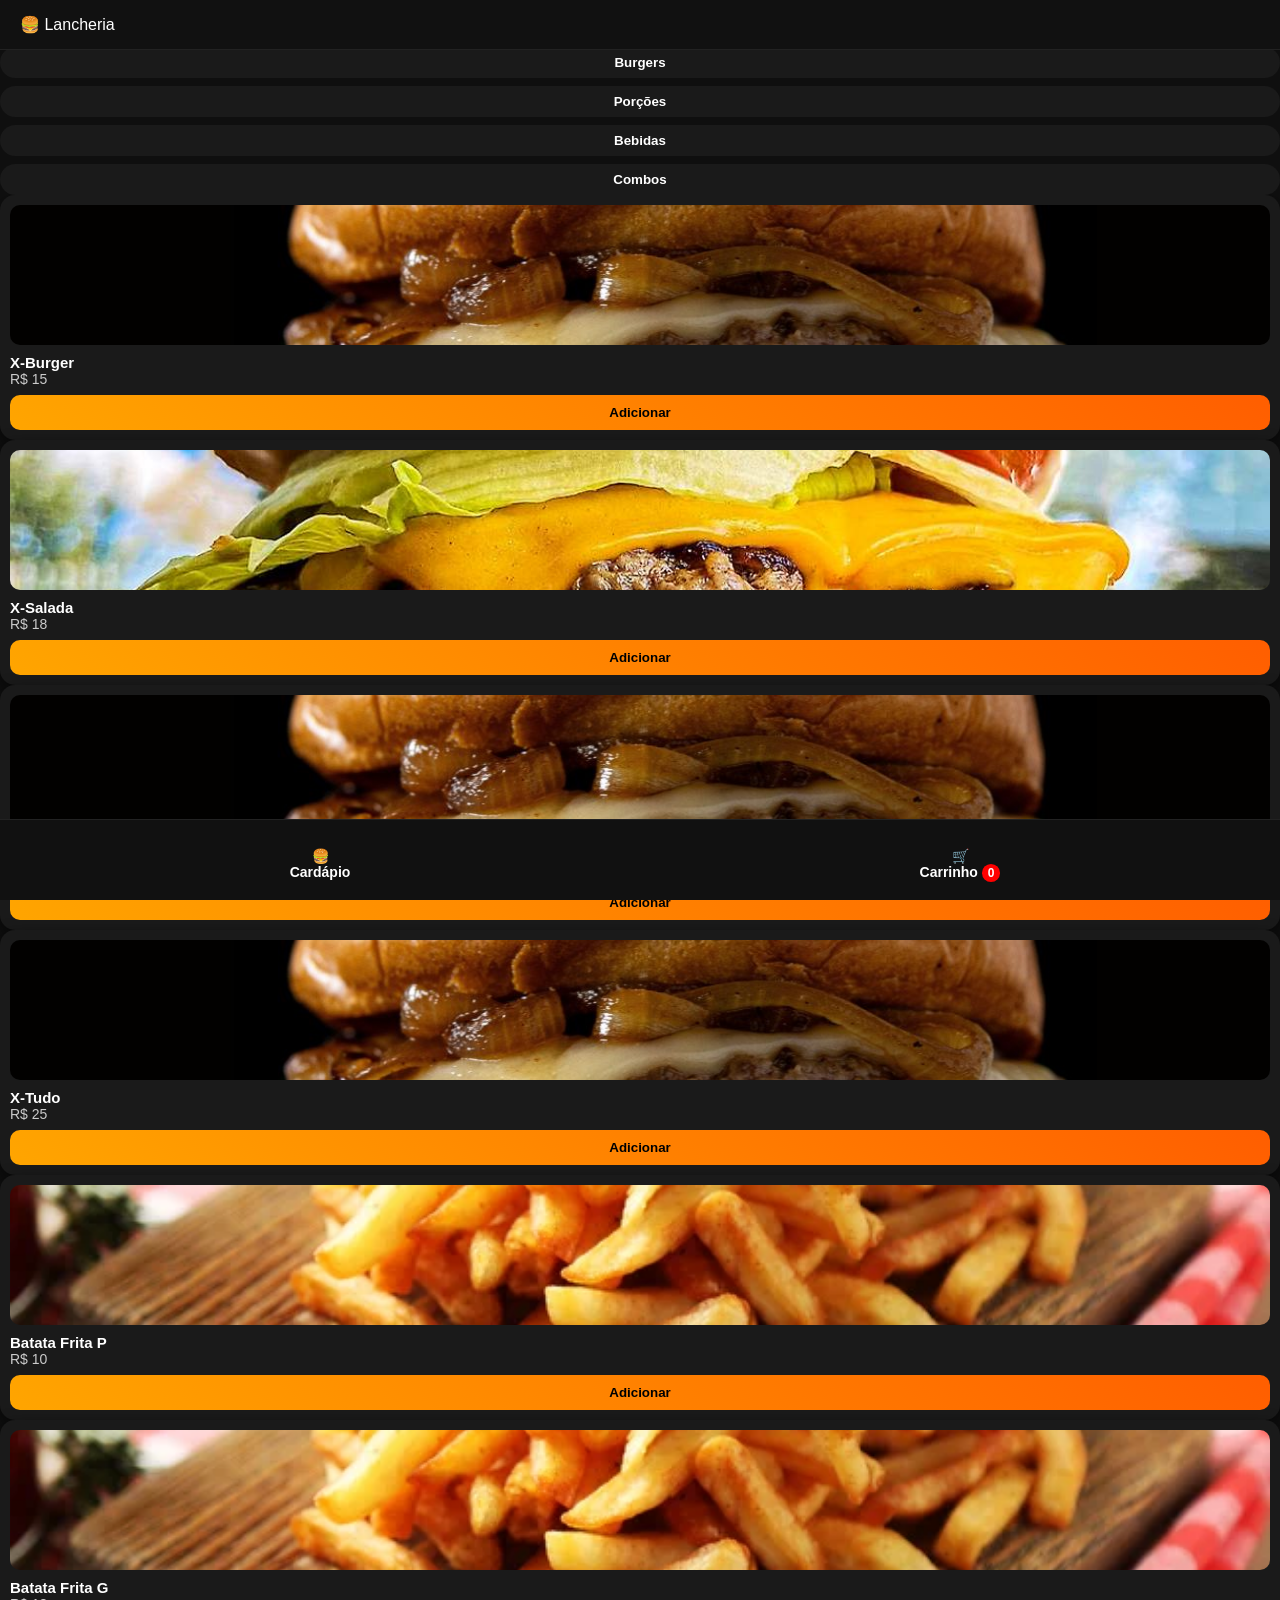
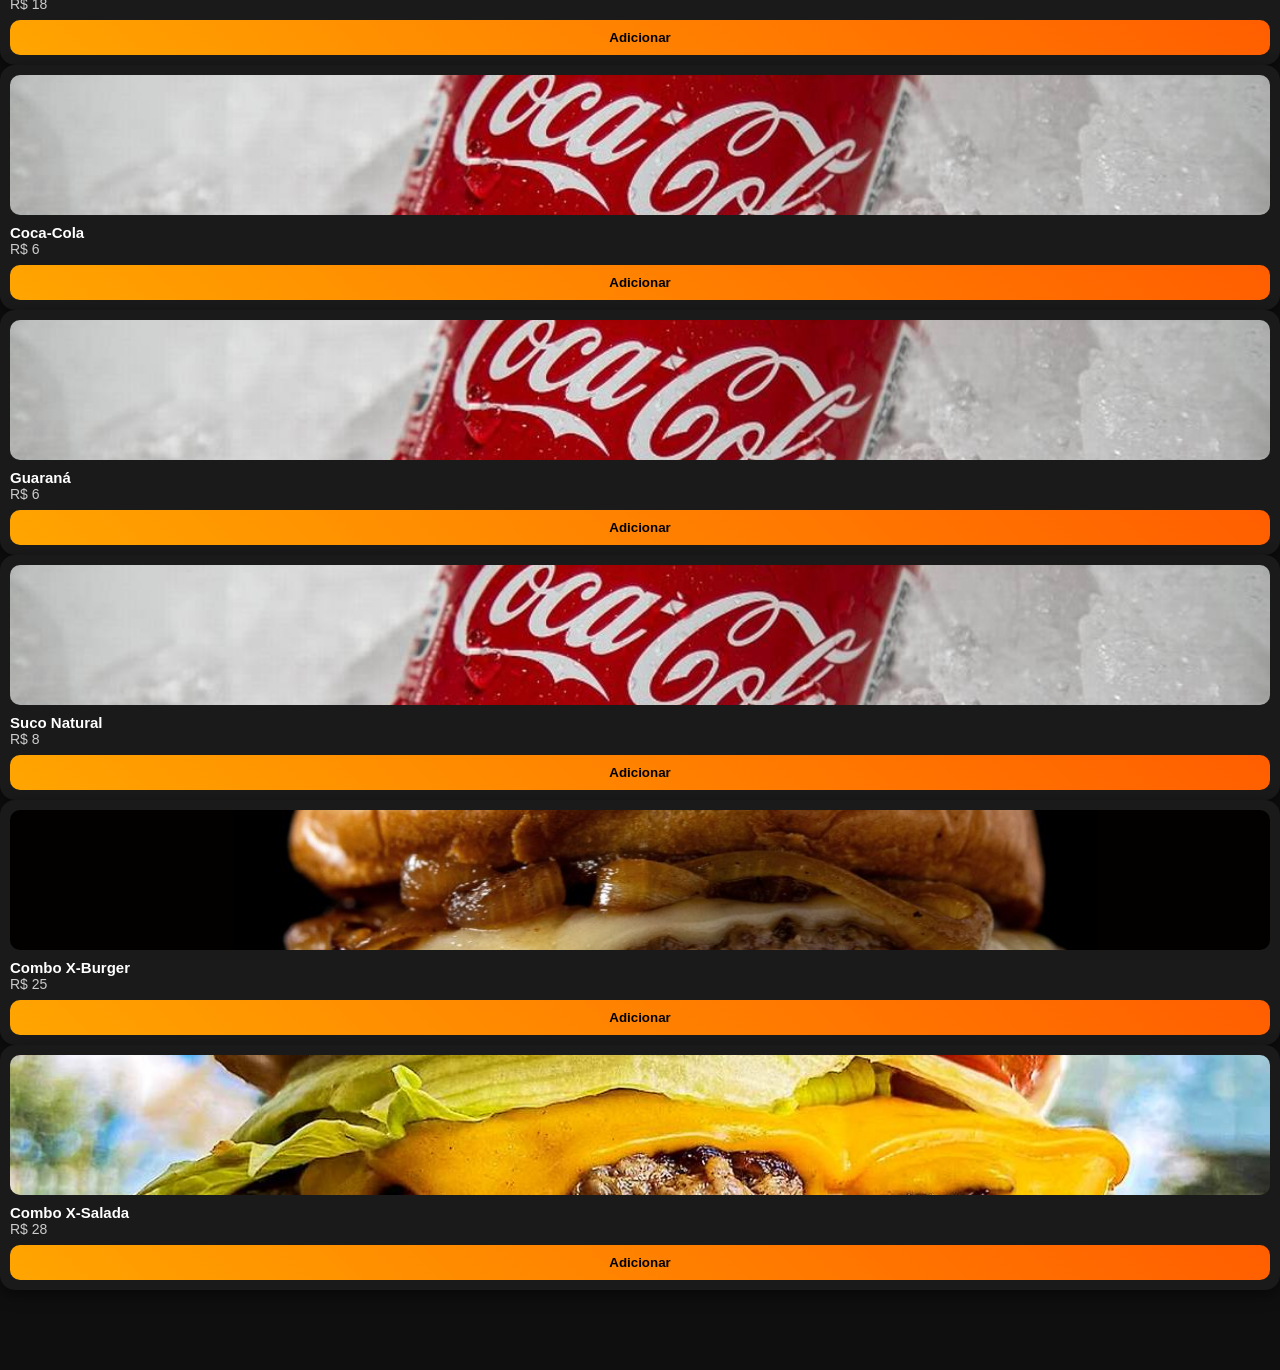
<file: frontend/index.html>
<!DOCTYPE html>
<html lang="pt-br">
<head>
  <meta charset="UTF-8">
  <title>Lancheria</title>
  <link rel="stylesheet" href="style.css">
</head>
<body>

<header>
  🍔 Lancheria
</header>

<!-- 🍔 CARDÁPIO -->
<div id="tela-cardapio">

  <!-- 🔥 CATEGORIAS -->
  <div id="categorias"></div>

  <!-- PRODUTOS -->
  <div id="produtos"></div>

</div>

<!-- 🛒 CARRINHO -->
<div id="tela-carrinho" class="hidden">
  <h2 style="padding:15px;">🛒 Seu Pedido</h2>
  <ul id="carrinho"></ul>
  <p class="total" id="total">Total: R$ 0</p>
  <button class="finalizar" onclick="finalizarPedido()">
    Finalizar Pedido
  </button>
</div>

<!-- 🔥 BARRA INFERIOR -->
<div class="bottom-bar">
  <button onclick="mostrarCardapio()">🍔<br>Cardápio</button>

  <button onclick="mostrarCarrinho()">
    🛒<br>Carrinho <span id="badge">0</span>
  </button>
</div>

<script src="script.js"></script>
</body>
</html>
</file>
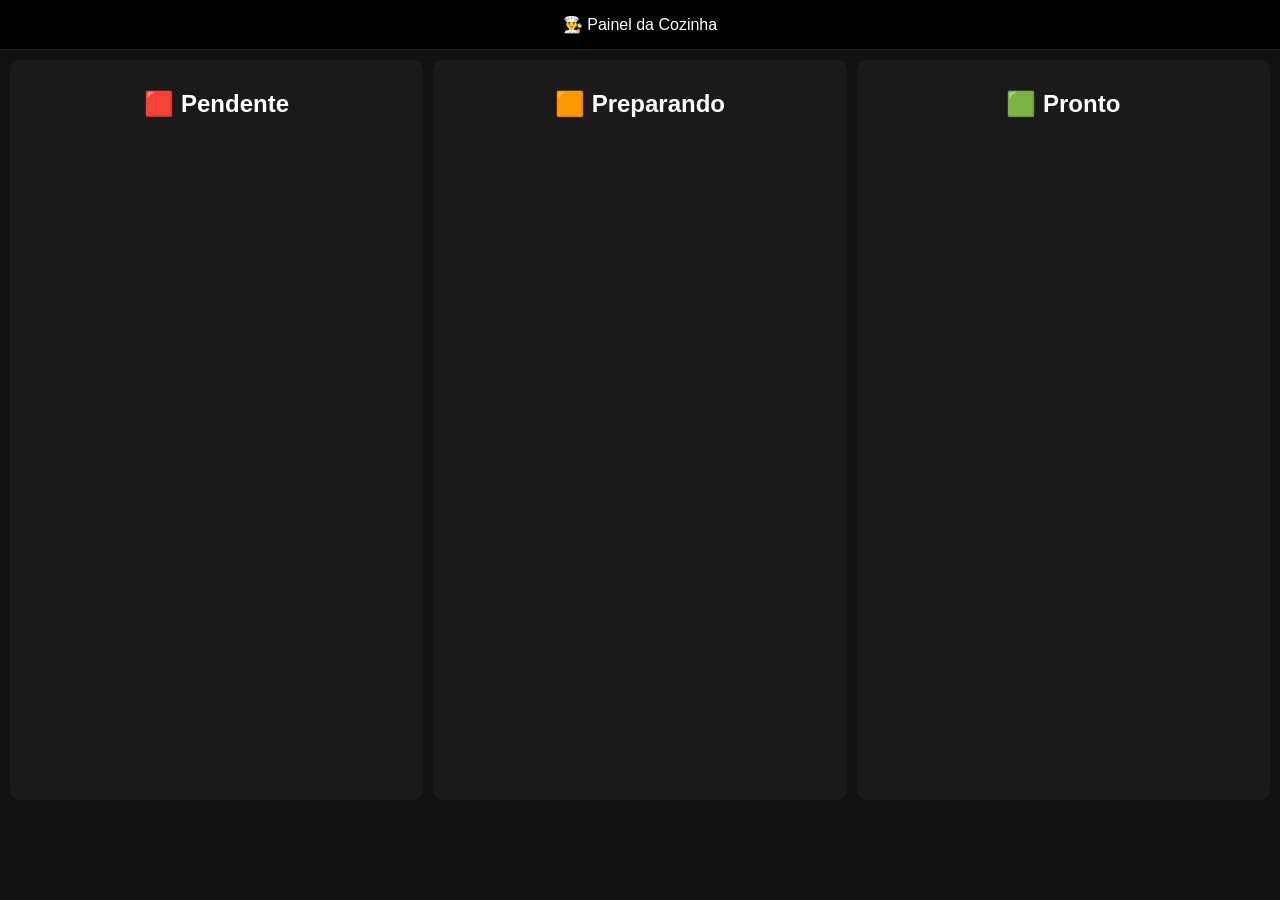
<file: frontend/admin.html>
<!DOCTYPE html>
<html lang="pt-br">
<head>
  <meta charset="UTF-8">
  <title>Painel Cozinha</title>
  <link rel="stylesheet" href="admin.css">
</head>
<body>

<header>👨‍🍳 Painel da Cozinha</header>

<div class="kanban">

  <div class="coluna">
    <h2>🟥 Pendente</h2>
    <div id="pendente"></div>
  </div>

  <div class="coluna">
    <h2>🟧 Preparando</h2>
    <div id="preparando"></div>
  </div>

  <div class="coluna">
    <h2>🟩 Pronto</h2>
    <div id="pronto"></div>
  </div>

</div>

<script src="admin.js"></script>
</body>
</html>
</file>
<file: frontend/style.css>
* {
  margin: 0;
  padding: 0;
  box-sizing: border-box;
}

body {
  font-family: 'Segoe UI', Arial, sans-serif;
  background: #0f0f0f;
  color: white;
}

/* ================= HEADER ================= */
header {
  position: fixed;
  top: 0;
  left: 0;
  width: 100%;
  z-index: 1000;

  display: flex;
  justify-content: space-between;
  align-items: center;

  padding: 15px 20px;
  background: #111;
  border-bottom: 1px solid #222;
}

/* CENTRALIZA HEADER */
header .container {
  width: 100%;
  max-width: 900px;
  margin: 0 auto;
  display: flex;
  justify-content: space-between;
  align-items: center;
}

/* LINKS */
a {
  color: white;
  text-decoration: none;
}

/* ================= CARDÁPIO ================= */
#cardapio {
  max-width: 900px;
  margin: 0 auto;
  padding: 100px 15px 20px 15px;
}

/* CATEGORIAS */
#cardapio h2 {
  margin-top: 30px;
  margin-bottom: 15px;
  border-left: 5px solid orange;
  padding-left: 10px;
  font-size: 18px;
}

/* GRID INTELIGENTE */
.grid {
  display: grid;
  grid-template-columns: repeat(auto-fit, minmax(160px, 1fr));
  gap: 15px;
}

/* ================= CARD PRODUTO ================= */
.produto,
.item {
  background: #1a1a1a;
  border-radius: 15px;
  padding: 10px;
  transition: 0.2s;
  box-shadow: 0 5px 15px rgba(0,0,0,0.5);
}

.produto:hover {
  transform: scale(1.05);
}

/* IMAGEM */
.produto img {
  width: 100%;
  height: 140px;
  object-fit: cover;
  border-radius: 10px;
}

/* TITULO */
.produto h3 {
  font-size: 15px;
  margin-top: 5px;
}

/* PREÇO */
.produto p {
  color: #ccc;
  font-size: 14px;
}

/* BOTÃO */
button {
  width: 100%;
  margin-top: 8px;
  padding: 10px;
  border: none;
  background: linear-gradient(45deg, orange, #ff5e00);
  color: black;
  font-weight: bold;
  border-radius: 10px;
  cursor: pointer;
  transition: 0.2s;
}

button:hover {
  opacity: 0.9;
}

/* ================= CARRINHO ================= */
.carrinho-btn {
  position: fixed;
  bottom: 20px;
  right: 20px;
  background: linear-gradient(45deg, orange, #ff5e00);
  color: black;
  padding: 14px 18px;
  border-radius: 50px;
  z-index: 1001;
  font-weight: bold;
}

/* MODAL */
.carrinho-modal {
  position: fixed;
  top: 0;
  right: 0;

  width: 400px;
  height: 100%;

  background: #111;
  transform: translateX(100%);
  transition: 0.3s;

  padding: 20px;
}

/* ATIVO */
.carrinho-modal.ativo {
  transform: translateX(0);
}

/* OVERLAY */
.overlay {
  position: fixed;
  top: 0;
  left: 0;
  width: 100%;
  height: 100%;
  background: rgba(0,0,0,0.6);
  opacity: 0;
  pointer-events: none;
  transition: 0.3s;
}

.overlay.ativo {
  opacity: 1;
  pointer-events: all;
}

/* ITEM CARRINHO */
.item-carrinho {
  background: #222;
  padding: 10px;
  margin-bottom: 10px;
  border-radius: 8px;
}

/* ================= MOBILE ================= */
@media (max-width: 768px) {

  header {
    flex-direction: column;
    gap: 10px;
    text-align: center;
  }

  .carrinho-modal {
    width: 100%;
  }
}

@media (max-width: 480px) {

  #cardapio {
    padding: 120px 10px 20px 10px;
  }

  header h1 {
    font-size: 18px;
  }

  .carrinho-btn {
    padding: 10px 14px;
    font-size: 14px;
  }
}
/* ESCONDER */
.hidden {
  display: none;
}

/* TELA CARRINHO */
#tela-carrinho {
  padding: 100px 15px 80px;
  max-width: 900px;
  margin: 0 auto;
}

/* BADGE */
#badge {
  background: red;
  color: white;
  border-radius: 50%;
  padding: 2px 6px;
  font-size: 12px;
}

/* 🔥 BARRA INFERIOR */
.bottom-bar {
  position: fixed;
  bottom: 0;
  left: 0;
  width: 100%;

  background: #111;
  border-top: 1px solid #222;

  display: flex;
  justify-content: space-around;
  padding: 10px 0;

  z-index: 1000;
}

.bottom-bar button {
  background: none;
  border: none;
  color: white;
  font-size: 14px;
}

/* AJUSTE PARA NÃO FICAR ATRÁS */
#tela-cardapio {
  padding-bottom: 80px;
}
/* 🔥 CATEGORIAS */
.categorias {
  display: flex;
  gap: 10px;
  overflow-x: auto;
  padding: 10px;
  margin-top: 70px;
}

.categorias::-webkit-scrollbar {
  display: none;
}

.categoria-btn {
  background: #1a1a1a;
  border: none;
  color: white;
  padding: 8px 14px;
  border-radius: 20px;
  white-space: nowrap;
  cursor: pointer;
  transition: 0.2s;
}

.categoria-btn.ativa {
  background: linear-gradient(45deg, orange, #ff5e00);
  color: black;
}
/* 🔥 CATEGORIAS iFOOD */
.categorias {
  display: flex;
  gap: 15px;
  overflow-x: auto;
  padding: 15px 10px;
  margin-top: 70px;
}

.categorias::-webkit-scrollbar {
  display: none;
}

.categoria {
  display: flex;
  flex-direction: column;
  align-items: center;
  min-width: 70px;
  cursor: pointer;
  transition: 0.2s;
}

.categoria img {
  width: 55px;
  height: 55px;
  border-radius: 50%;
  background: #222;
  padding: 10px;
  object-fit: cover;
  border: 2px solid transparent;
}

.categoria span {
  font-size: 12px;
  margin-top: 5px;
}

.categoria.ativa img {
  border: 2px solid orange;
  transform: scale(1.1);
}

.categoria.ativa span {
  color: orange;
}
</file>
<file: frontend/admin.css>
body {
  margin: 0;
  font-family: Arial;
  background: #111;
  color: white;
}

header {
  text-align: center;
  padding: 15px;
  background: black;
  border-bottom: 1px solid #222;
}

.kanban {
  display: flex;
  gap: 10px;
  padding: 10px;
}

.coluna {
  flex: 1;
  background: #1a1a1a;
  border-radius: 10px;
  padding: 10px;
  min-height: 80vh;
}

.coluna h2 {
  text-align: center;
}

.card {
  background: #222;
  padding: 10px;
  border-radius: 10px;
  margin-bottom: 10px;
}

button {
  margin-top: 5px;
  width: 100%;
  padding: 6px;
  border: none;
  border-radius: 6px;
  cursor: pointer;
}

.preparar { background: orange; }
.pronto { background: green; color: white; }
.remover { background: red; color: white; }
</file>
